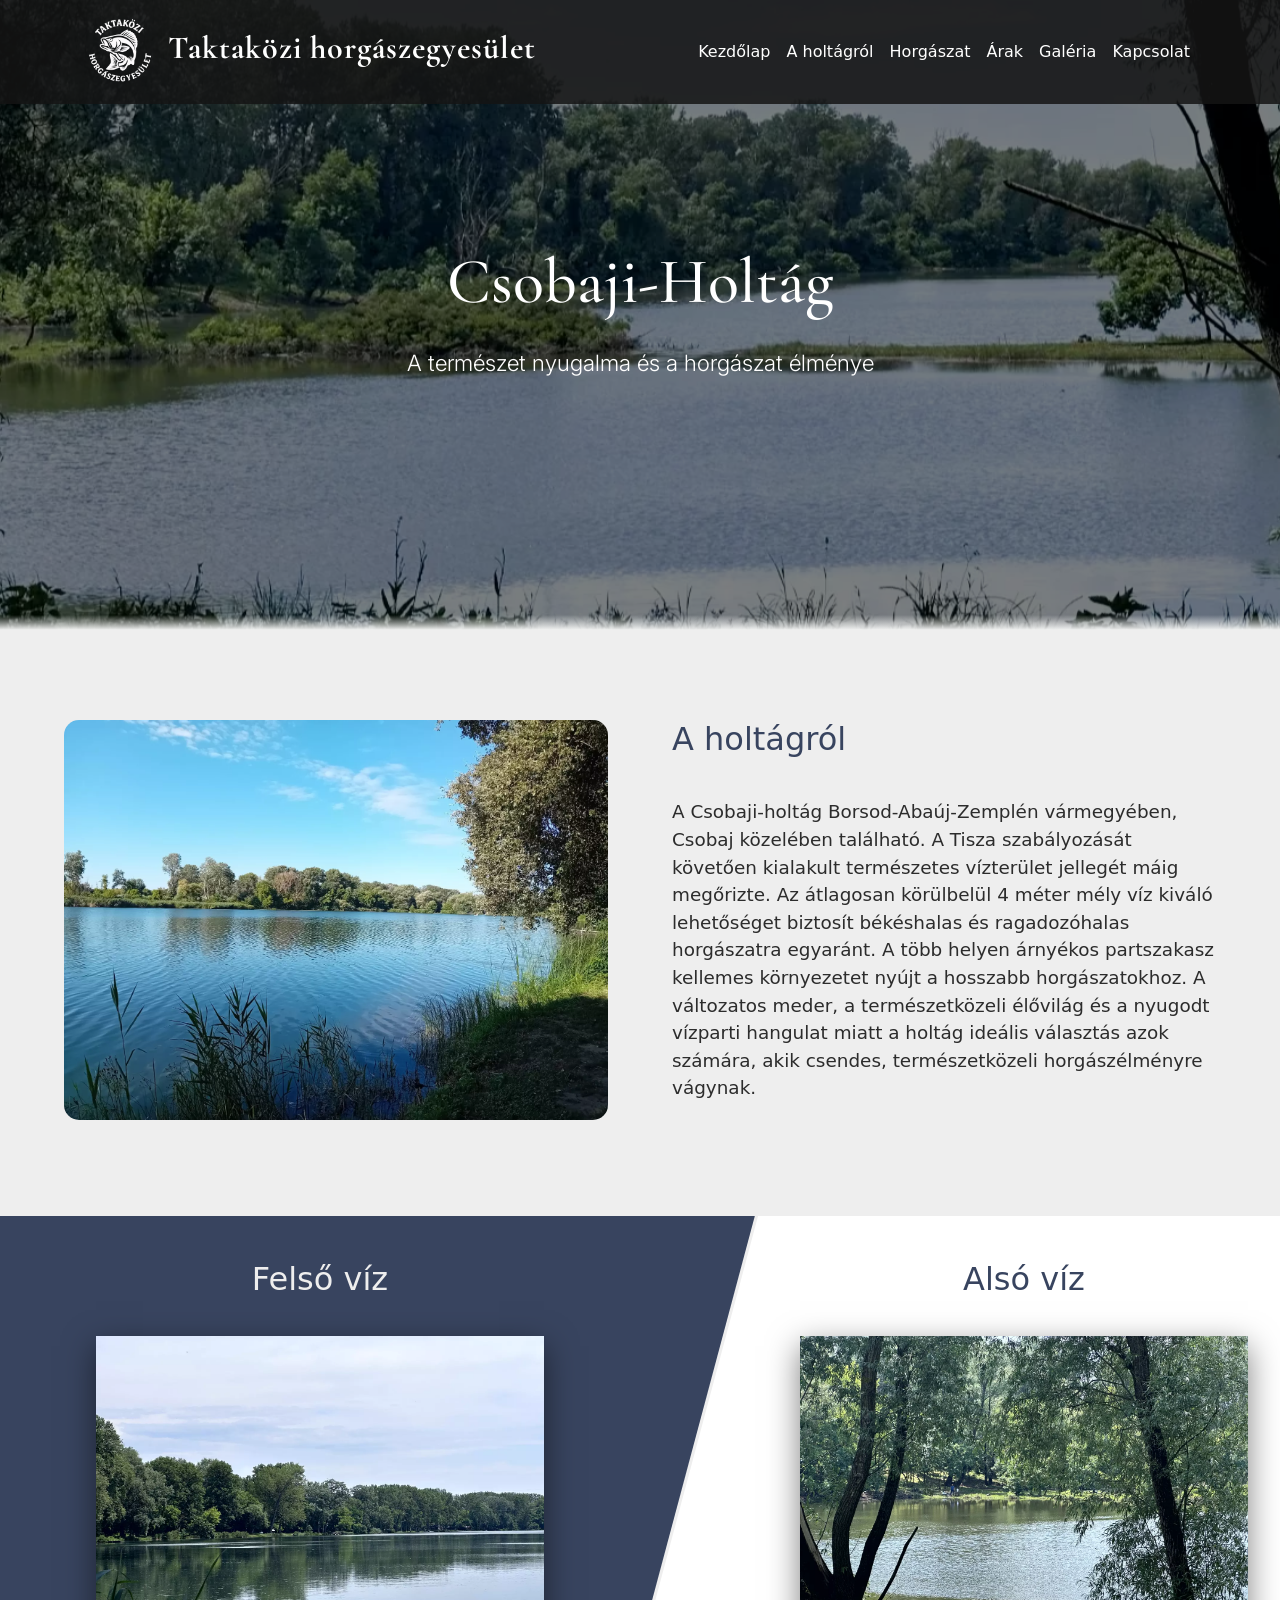
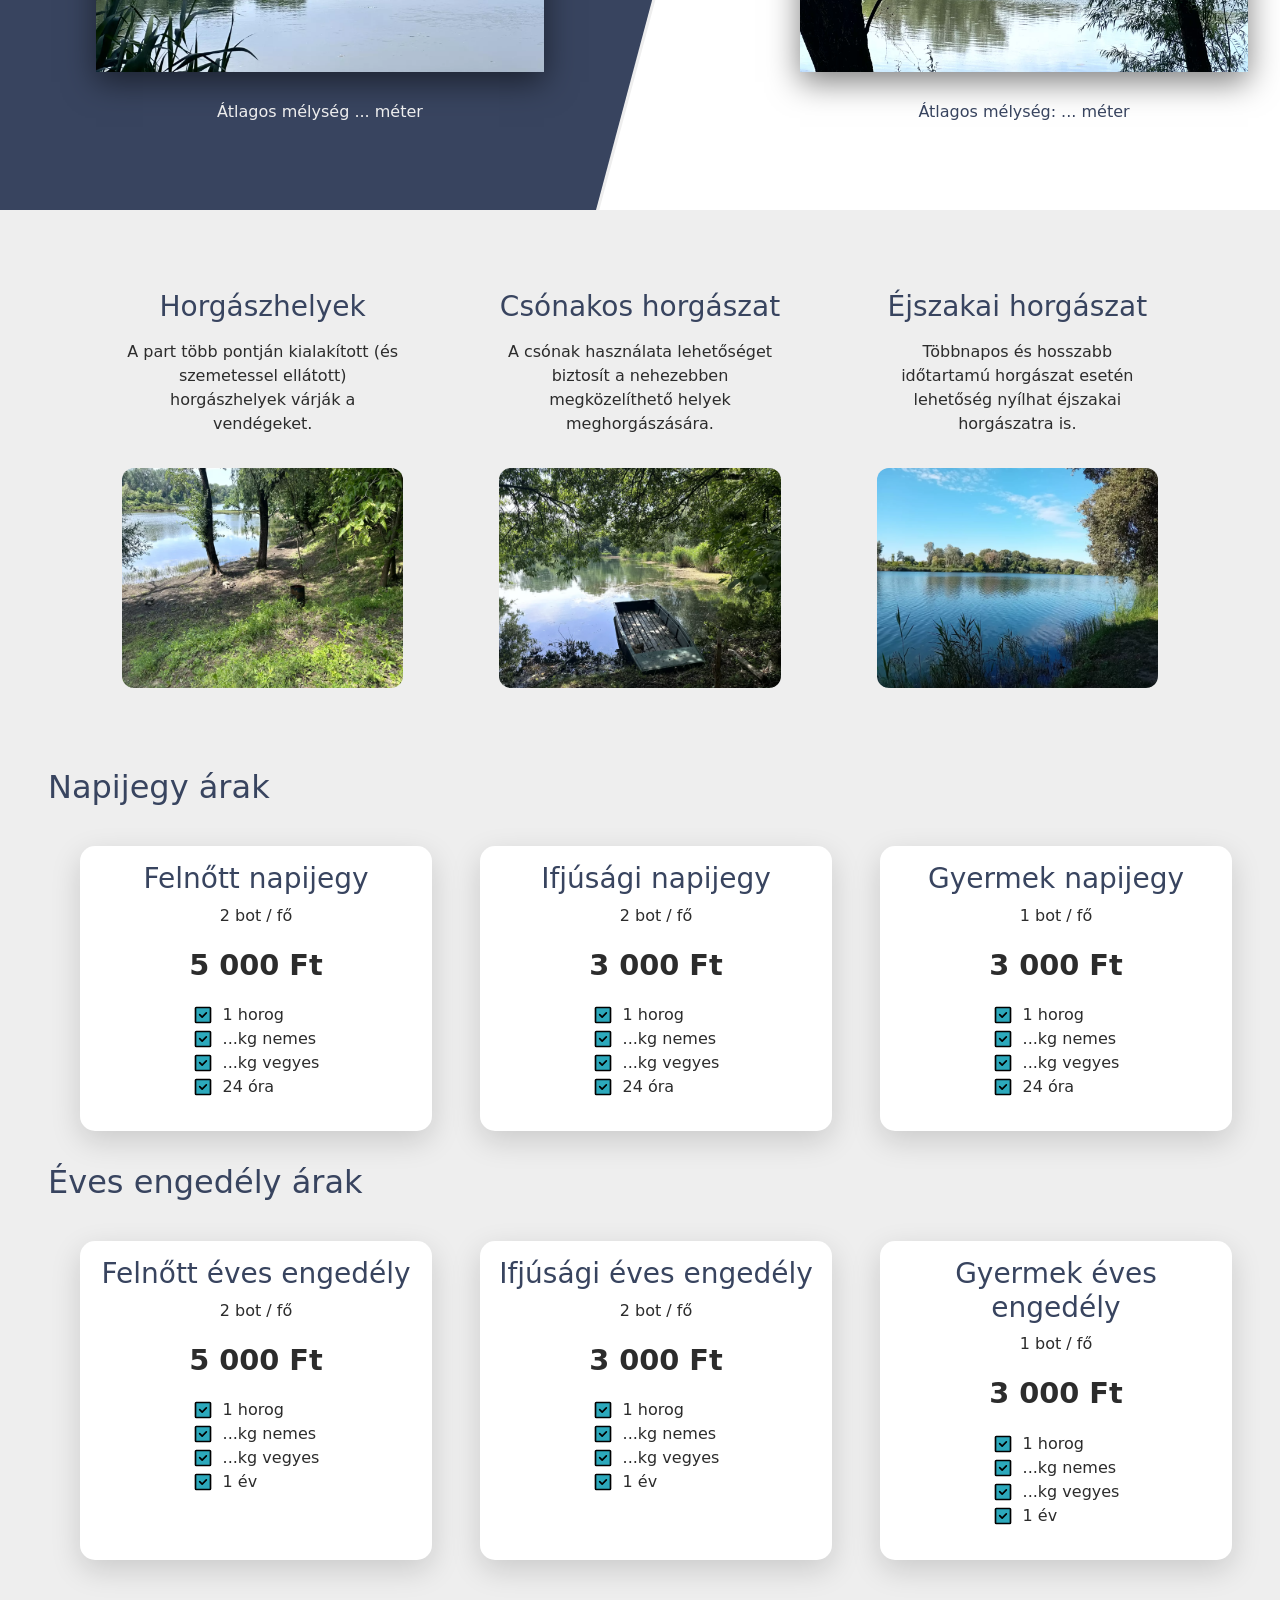
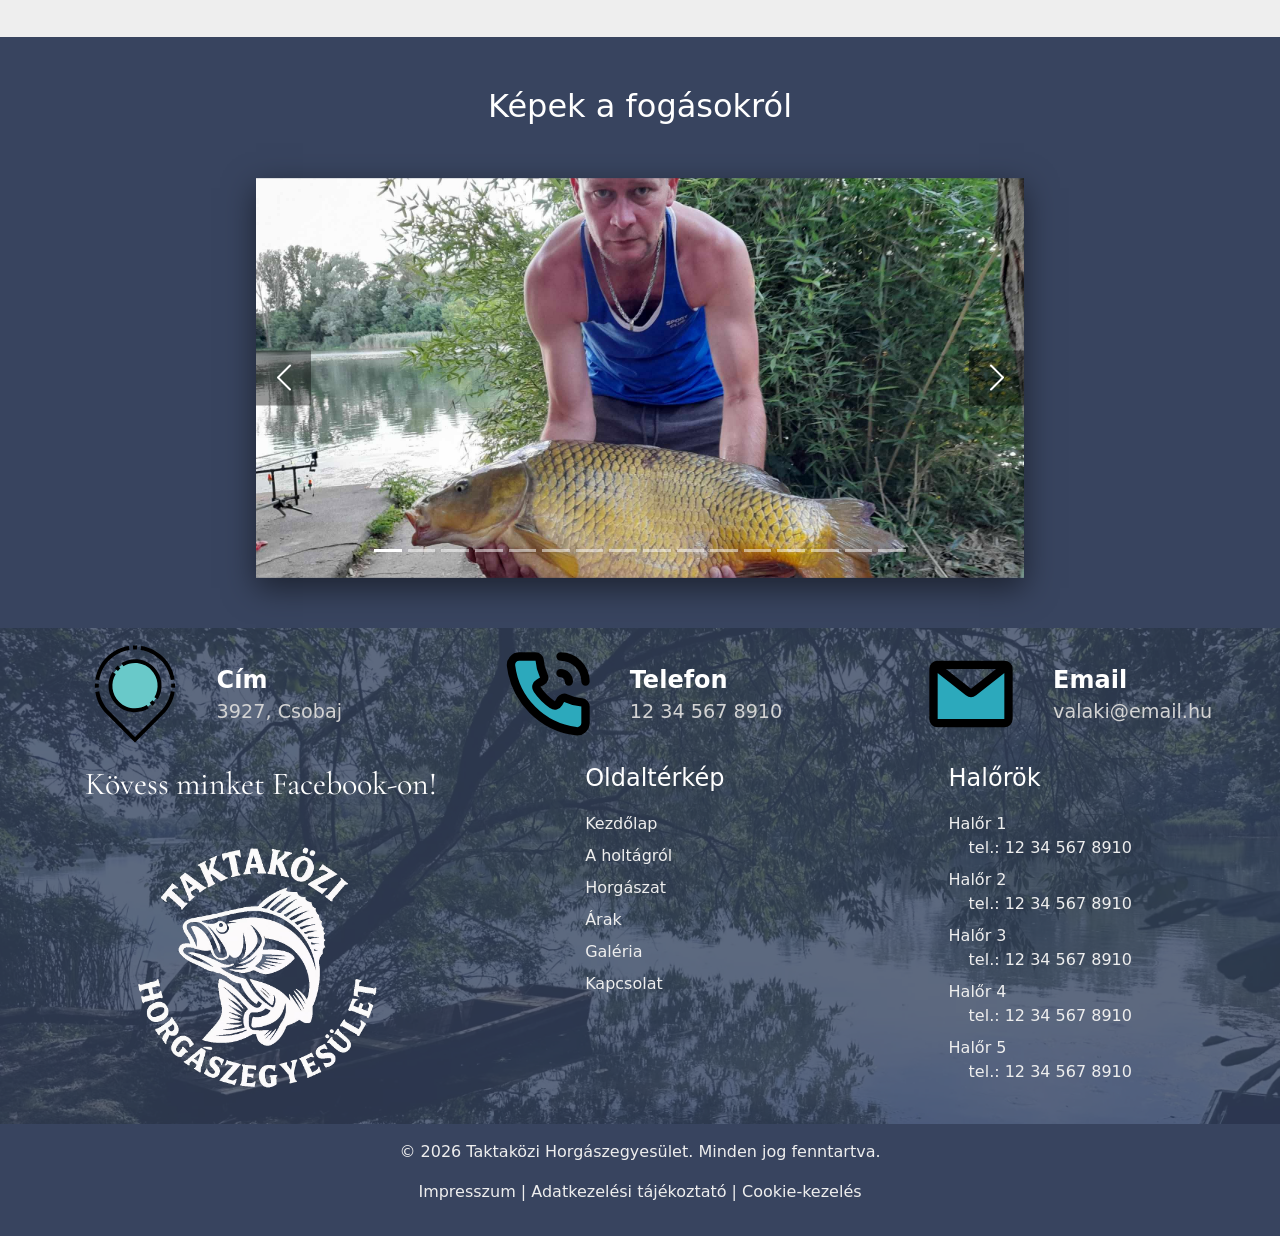
<file: index.html>
<!DOCTYPE html>
<html lang="hu">
<head>
    <meta charset="UTF-8">
    <meta name="viewport" content="width=device-width, initial-scale=1.0">
    <title>Csobaji-holtag</title>
    <link rel="icon" type="image/avif" href="pictures/logo.avif">
    <link rel="stylesheet" href="bootstrap/bootstrap.min.css">
    <link rel="stylesheet" href="style/main.css">
    <link rel="stylesheet" href="style/navbar.css">
    <link rel="stylesheet" href="style/hero.css">
    <link rel="stylesheet" href="style/about.css">
    <link rel="stylesheet" href="style/lakes.css">
    <link rel="stylesheet" href="style/fishing.css">
    <link rel="stylesheet" href="style/prices.css">
    <link rel="stylesheet" href="style/gallery.css">
    <link rel="stylesheet" href="style/contacts.css">
    <link rel="stylesheet" href="style/footer.css">
    <link rel="stylesheet" href="style/fonts.css">
</head>
<body>
    <header>
        <!-- NAVBAR -->
        <nav class="navbar navbar-expand-lg navbar-light fixed-top custom-navbar">
            <div class="container">
                <a class="navbar-brand" href="#">
                    <img src="pictures/logos/logo.avif" alt="Kép a holtágról">
                    <span>Taktaközi horgászegyesület</span>
                </a>
                <button class="navbar-toggler" type="button" data-bs-toggle="collapse" data-bs-target="#navbarNav">
                    <span class="navbar-toggler-icon"></span>
                </button>
                <div class="collapse navbar-collapse" id="navbarNav">
                    <ul class="navbar-nav ms-auto">
                        <li class="nav-item">
                            <a class="nav-link" href="#">
                                Kezdőlap
                            </a>
                        </li>
                        <li class="nav-item">
                            <a class="nav-link" href="#about">
                                A holtágról
                            </a>
                        </li>
                        <li class="nav-item">
                            <a class="nav-link" href="#fishing">
                                Horgászat
                            </a>
                        </li>
                        <li class="nav-item">
                            <a class="nav-link" href="#prices">
                                Árak
                            </a>
                        </li>
                        <li class="nav-item">
                            <a class="nav-link" href="#gallery">
                                Galéria
                            </a>
                        </li>
                        <li class="nav-item">
                            <a class="nav-link" href="#contacts">
                                Kapcsolat
                            </a>
                        </li>
                    </ul>
                </div>
            </div>
        </nav>
    </header>
    <!-- MAIN -->
    <main>
        <section id="hero">
            <!-- Nagy kezdőkép, bemutatkozó rész -->
            <div class="hero-content">
                <p class="title">Csobaji-Holtág</p>
                <p class="subtitle">A természet nyugalma és a horgászat élménye</p>
            </div>
        </section>
        <div class="about-container" id="about">
            <section class="about-image">
                <img class="zoomable" src="pictures/content/holtag.webp" alt="Egy kép a holtág vizéről.">
            </section>
            <section class="about-text">
                <!-- A holtágról -->
                <h2>A holtágról</h2>
                <p>
                    A Csobaji-holtág Borsod-Abaúj-Zemplén vármegyében, Csobaj közelében található. 
                    A Tisza szabályozását követően kialakult természetes vízterület jellegét máig megőrizte. 
                    Az átlagosan körülbelül 4 méter mély víz kiváló lehetőséget biztosít békéshalas 
                    és ragadozóhalas horgászatra egyaránt.
                    A több helyen árnyékos partszakasz kellemes környezetet nyújt a hosszabb horgászatokhoz. 
                    A változatos meder, a természetközeli élővilág és a nyugodt vízparti hangulat miatt a 
                    holtág ideális választás azok számára, akik csendes, természetközeli horgászélményre vágynak.
                </p>
            </section>
        </div>
        <div class="lake-container">
            <div class="shape-left"></div>
            <div class="shape-right"></div>
            <section id="lake-upper">
                <!-- Felső víz -->
                <h2>Felső víz</h2>
                <figure>
                    <img class="zoomable" src="pictures/content/lake-upper.webp" alt="Egy kép a felső vízről">
                    <figcaption class="fig-upper">Átlagos mélység ... méter</figcaption>
                </figure>
            </section>
            <section id="lake-lower">
                <!-- Alsó víz -->
                <h2>Alsó víz</h2>
                <figure>
                    <img class="zoomable" src="pictures/content/lake-lower.webp" alt="Egy kép az alsó vízről">
                    <figcaption class="fig-lower">Átlagos mélység: ... méter</figcaption>
                </figure>
            </section>
        </div>
        <section id="fishing">
            <!-- Horgászat -->
            <div class="fishing-info">
                <div class="fishing-feature">
                    <h3>Horgászhelyek</h3>
                    <p>A part több pontján kialakított (és szemetessel ellátott) horgászhelyek várják a vendégeket.</p>
                    <img class="zoomable" src="pictures/content/horgaszhely.webp" alt="Horgászhelyek">
                </div>
                <div class="fishing-feature">
                    <h3>Csónakos horgászat</h3>
                    <p>A csónak használata lehetőséget biztosít a nehezebben megközelíthető helyek meghorgászására.</p>
                    <img class="zoomable" src="pictures/content/hajo.webp" alt="Csónakos horgászat">
                </div>
                <div class="fishing-feature">
                    <h3>Éjszakai horgászat</h3>
                    <p>Többnapos és hosszabb időtartamú horgászat esetén lehetőség nyílhat éjszakai horgászatra is.</p>
                    <img class="zoomable" src="pictures/content/ejszaka.webp" alt="Éjszakai horgászat">
                </div>
            </div>
        </section>
        <section id="prices">
            <!-- Napijegy árak -->
            <h2>Napijegy árak</h2>
            <div class="price-container">
                <div class="price-card">
                    <h3>Felnőtt napijegy</h3>
                    <p>2 bot / fő</p>
                    <p class="price">5 000 Ft</p>
                    <ul>
                        <li>
                            <img src="pictures/icons/checkmark.svg" alt="">
                            1 horog
                        </li>
                        <li>
                            <img src="pictures/icons/checkmark.svg" alt="">
                            ...kg nemes
                        </li>
                        <li>
                            <img src="pictures/icons/checkmark.svg" alt="">
                            ...kg vegyes
                        </li>
                        <li>
                            <img src="pictures/icons/checkmark.svg" alt="">
                            24 óra
                        </li>
                    </ul>
                </div>
                <div class="price-card">
                    <h3>Ifjúsági napijegy</h3>
                    <p>2 bot / fő</p>
                    <p class="price">3 000 Ft</p>
                    <ul>
                        <li>
                            <img src="pictures/icons/checkmark.svg" alt="">
                            1 horog
                        </li>
                        <li>
                            <img src="pictures/icons/checkmark.svg" alt="">
                            ...kg nemes
                        </li>
                        <li>
                            <img src="pictures/icons/checkmark.svg" alt="">
                            ...kg vegyes
                        </li>
                        <li>
                            <img src="pictures/icons/checkmark.svg" alt="">
                            24 óra
                        </li>
                    </ul>
                </div>
                <div class="price-card">
                    <h3>Gyermek napijegy</h3>
                    <p>1 bot / fő</p>
                    <p class="price">3 000 Ft</p>
                    <ul>
                        <li>
                            <img src="pictures/icons/checkmark.svg" alt="">
                            1 horog
                        </li>
                        <li>
                            <img src="pictures/icons/checkmark.svg" alt="">
                            ...kg nemes
                        </li>
                        <li>
                            <img src="pictures/icons/checkmark.svg" alt="">
                            ...kg vegyes
                        </li>
                        <li>
                            <img src="pictures/icons/checkmark.svg" alt="">
                            24 óra
                        </li>
                    </ul>
                </div>
            </div>
        </section>
        <section id="prices">
            <!-- Éves engedély árak -->
            <h2>Éves engedély árak</h2>
            <div class="price-container">
                <div class="price-card">
                    <h3>Felnőtt éves engedély</h3>
                    <p>2 bot / fő</p>
                    <p class="price">5 000 Ft</p>
                    <ul>
                        <li>
                            <img src="pictures/icons/checkmark.svg" alt="">
                            1 horog
                        </li>
                        <li>
                            <img src="pictures/icons/checkmark.svg" alt="">
                            ...kg nemes
                        </li>
                        <li>
                            <img src="pictures/icons/checkmark.svg" alt="">
                            ...kg vegyes
                        </li>
                        <li>
                            <img src="pictures/icons/checkmark.svg" alt="">
                            1 év
                        </li>
                    </ul>
                </div>
                <div class="price-card">
                    <h3>Ifjúsági éves engedély</h3>
                    <p>2 bot / fő</p>
                    <p class="price">3 000 Ft</p>
                    <ul>
                        <li>
                            <img src="pictures/icons/checkmark.svg" alt="">
                            1 horog
                        </li>
                        <li>
                            <img src="pictures/icons/checkmark.svg" alt="">
                            ...kg nemes
                        </li>
                        <li>
                            <img src="pictures/icons/checkmark.svg" alt="">
                            ...kg vegyes
                        </li>
                        <li>
                            <img src="pictures/icons/checkmark.svg" alt="">
                            1 év
                        </li>
                    </ul>
                </div>
                <div class="price-card">
                    <h3>Gyermek éves engedély</h3>
                    <p>1 bot / fő</p>
                    <p class="price">3 000 Ft</p>
                    <ul>
                        <li>
                            <img src="pictures/icons/checkmark.svg" alt="">
                            1 horog
                        </li>
                        <li>
                            <img src="pictures/icons/checkmark.svg" alt="">
                            ...kg nemes
                        </li>
                        <li>
                            <img src="pictures/icons/checkmark.svg" alt="">
                            ...kg vegyes
                        </li>
                        <li>
                            <img src="pictures/icons/checkmark.svg" alt="">
                            1 év
                        </li>
                    </ul>
                </div>
            </div>
        </section>
        <section id="gallery">
            <!-- Galéria -->
            <h2>Képek a fogásokról</h2>
            <div id="gallery-carousel" class="carousel slide">
                <div class="carousel-inner">
                    <div class="carousel-item active">
                        <img src="pictures/gallery/01.jpg" class="d-block w-100" alt="Hal">
                    </div>
                    <div class="carousel-item">
                        <img src="pictures/gallery/02.webp" class="d-block w-100" alt="Hal">
                    </div>
                    <div class="carousel-item">
                        <img src="pictures/gallery/03.webp" class="d-block w-100" alt="Hal">
                    </div>
                    <div class="carousel-item">
                        <img src="pictures/gallery/04.webp" class="d-block w-100" alt="Hal">
                    </div>
                    <div class="carousel-item">
                        <img src="pictures/gallery/05.webp" class="d-block w-100" alt="Hal">
                    </div>
                    <div class="carousel-item">
                        <img src="pictures/gallery/06.webp" class="d-block w-100" alt="Hal">
                    </div>
                    <div class="carousel-item">
                        <img src="pictures/gallery/07.webp" class="d-block w-100" alt="Hal">
                    </div>
                    <div class="carousel-item">
                        <img src="pictures/gallery/08.webp" class="d-block w-100" alt="Hal">
                    </div>
                    <div class="carousel-item">
                        <img src="pictures/gallery/09.webp" class="d-block w-100" alt="Hal">
                    </div>
                    <div class="carousel-item">
                        <img src="pictures/gallery/10.webp" class="d-block w-100" alt="Hal">
                    </div>
                    <div class="carousel-item">
                        <img src="pictures/gallery/11.webp" class="d-block w-100" alt="Hal">
                    </div>
                    <div class="carousel-item">
                        <img src="pictures/gallery/12.webp" class="d-block w-100" alt="Hal">
                    </div>
                    <div class="carousel-item">
                        <img src="pictures/gallery/13.webp" class="d-block w-100" alt="Hal">
                    </div>
                    <div class="carousel-item">
                        <img src="pictures/gallery/14.webp" class="d-block w-100" alt="Hal">
                    </div>
                    <div class="carousel-item">
                        <img src="pictures/gallery/15.webp" class="d-block w-100" alt="Hal">
                    </div>
                    <div class="carousel-item">
                        <img src="pictures/gallery/16.webp" class="d-block w-100" alt="Hal">
                    </div>
                </div>
                <!-- Bal nyíl -->
                <button class="carousel-control-prev"
                        type="button"
                        data-bs-target="#gallery-carousel"
                        data-bs-slide="prev">
                    <span class="carousel-control-prev-icon"></span>
                </button>
                <!-- Jobb nyíl -->
                <button class="carousel-control-next"
                        type="button"
                        data-bs-target="#gallery-carousel"
                        data-bs-slide="next">
                    <span class="carousel-control-next-icon"></span>
                </button>
                <div class="carousel-indicators">
                    <button type="button" data-bs-target="#gallery-carousel" data-bs-slide-to="0" class="active"></button>
                    <button type="button" data-bs-target="#gallery-carousel" data-bs-slide-to="1"></button>
                    <button type="button" data-bs-target="#gallery-carousel" data-bs-slide-to="2"></button>
                    <button type="button" data-bs-target="#gallery-carousel" data-bs-slide-to="3"></button>
                    <button type="button" data-bs-target="#gallery-carousel" data-bs-slide-to="4"></button>
                    <button type="button" data-bs-target="#gallery-carousel" data-bs-slide-to="5"></button>
                    <button type="button" data-bs-target="#gallery-carousel" data-bs-slide-to="6"></button>
                    <button type="button" data-bs-target="#gallery-carousel" data-bs-slide-to="7"></button>
                    <button type="button" data-bs-target="#gallery-carousel" data-bs-slide-to="8"></button>
                    <button type="button" data-bs-target="#gallery-carousel" data-bs-slide-to="9"></button>
                    <button type="button" data-bs-target="#gallery-carousel" data-bs-slide-to="10"></button>
                    <button type="button" data-bs-target="#gallery-carousel" data-bs-slide-to="11"></button>
                    <button type="button" data-bs-target="#gallery-carousel" data-bs-slide-to="12"></button>
                    <button type="button" data-bs-target="#gallery-carousel" data-bs-slide-to="13"></button>
                    <button type="button" data-bs-target="#gallery-carousel" data-bs-slide-to="14"></button>
                    <button type="button" data-bs-target="#gallery-carousel" data-bs-slide-to="15"></button>
                </div>
            </div>
        </section>
        <section id="contacts">
            <!-- Kapcsolat -->
            <div class="info-container">
                <div class="info-item">
                    <img src="pictures/icons/location2.svg" alt="">
                    <div class="info-text">
                        <span>Cím</span>
                        <p>3927, Csobaj</p>
                    </div>
                </div>
                <div class="info-item">
                    <img src="pictures/icons/phone1.svg" alt="">
                    <div class="info-text">
                        <span>Telefon</span>
                        <p>12 34 567 8910</p>
                    </div>
                </div>
                <div class="info-item">
                    <img src="pictures/icons/email1.svg" alt="">
                    <div class="info-text">
                        <span>Email</span>
                        <p>valaki@email.hu</p>
                    </div>
                </div>
            </div>
            <div class="social">
                <div class="facebook-site">
                    <p>Kövess minket Facebook-on!</p>
                    <a href="https://www.facebook.com/profile.php?id=61584749646782" target="_blank" rel="noopener noreferrer">
                        <img src="pictures/logos/logo.avif" alt="Facebook oldal">
                    </a>
                </div>
                <div class="lists">
                    <div class="site-map">
                        <p>Oldaltérkép</p>
                        <ul>
                            <li><a href="#hero">Kezdőlap</a></li>
                            <li><a href="#about">A holtágról</a></li>
                            <li><a href="#fishing">Horgászat</a></li>
                            <li><a href="#prices">Árak</a></li>
                            <li><a href="#gallery">Galéria</a></li>
                            <li><a href="#contacts">Kapcsolat</a></li>
                        </ul>
                    </div>
                    <div class="fish-wardens">
                        <p>Halőrök</p>
                        <ul>
                            <li>
                                Halőr 1
                                <ul>
                                    <li>tel.: 12 34 567 8910</li>
                                </ul>
                            </li>
                            <li>
                                Halőr 2
                                <ul>
                                    <li>tel.: 12 34 567 8910</li>
                                </ul>
                            </li>
                            <li>
                                Halőr 3
                                <ul>
                                    <li>tel.: 12 34 567 8910</li>
                                </ul>
                            </li>
                            <li>
                                Halőr 4
                                <ul>
                                    <li>tel.: 12 34 567 8910</li>
                                </ul>
                            </li>
                            <li>
                                Halőr 5
                                <ul>
                                    <li>tel.: 12 34 567 8910</li>
                                </ul>
                            </li>
                        </ul>
                    </div>
                </div>
            </div>
        </section>
    </main>
    <!-- FOOTER -->
    <footer>
        <p>© 2026 Taktaközi Horgászegyesület. Minden jog fenntartva.</p>
        <p>
            <a href="imprint.html">Impresszum</a> | 
            <a href="privacy-policy.html">Adatkezelési tájékoztató</a> | 
            <a href="cookie.html">Cookie-kezelés</a>
        </p>
    </footer>
    <!-- LIGHTBOX -->
    <div id="lightbox">
        <img id="lightbox-item" src="[data-uri]" alt="Felnagyított kép">
    </div>
    <!-- SCRIPTS -->
    <script src="bootstrap/bootstrap.bundle.min.js"></script>
    <script src="scripts/script.js"></script>
    <script src="scripts/zoom.js"></script>
    <script src="scripts/scroll.js"></script>
    <script src="scripts/collapse.js"></script>
</body>
</file>
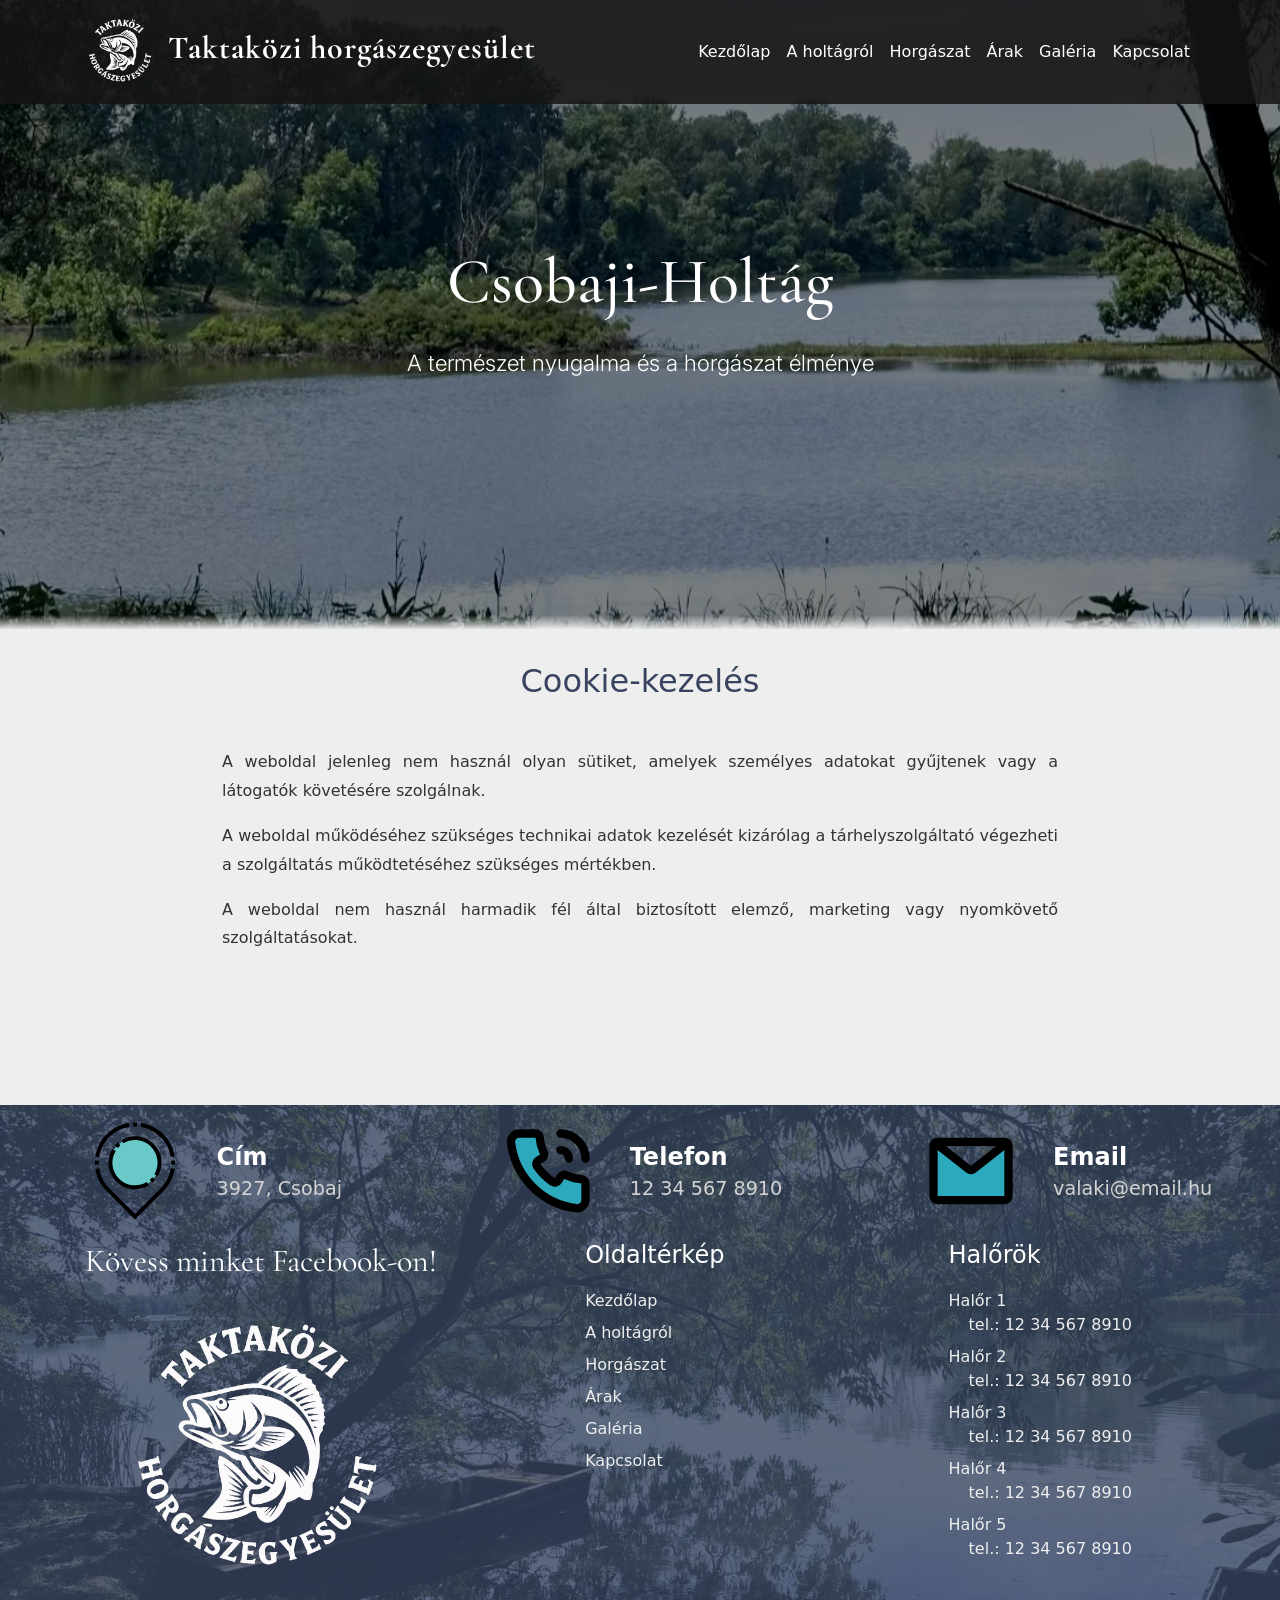
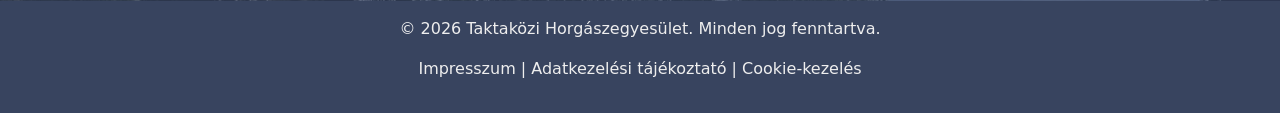
<file: cookie.html>
<!DOCTYPE html>
<html lang="hu">
<head>
    <meta charset="UTF-8">
    <meta name="viewport" content="width=device-width, initial-scale=1.0">
    <title>Csobaji-holtag</title>
    <link rel="icon" type="image/avif" href="pictures/logo.avif">
    <link rel="stylesheet" href="bootstrap/bootstrap.min.css">
    <link rel="stylesheet" href="style/main.css">
    <link rel="stylesheet" href="style/navbar.css">
    <link rel="stylesheet" href="style/hero.css">
    <link rel="stylesheet" href="style/contacts.css">
    <link rel="stylesheet" href="style/footer.css">
    <link rel="stylesheet" href="style/fonts.css">
    <link rel="stylesheet" href="style/cookie.css">
</head>
<body>
    <header>
        <!-- NAVBAR -->
        <nav class="navbar navbar-expand-lg navbar-light fixed-top custom-navbar">
            <div class="container">
                <a class="navbar-brand" href="#">
                    <img src="pictures/logos/logo.avif" alt="Kép a holtágról">
                    <span>Taktaközi horgászegyesület</span>
                </a>
                <button class="navbar-toggler" type="button" data-bs-toggle="collapse" data-bs-target="#navbarNav">
                    <span class="navbar-toggler-icon"></span>
                </button>
                <div class="collapse navbar-collapse" id="navbarNav">
                    <ul class="navbar-nav ms-auto">
                        <li class="nav-item">
                            <a class="nav-link" href="index.html">
                                Kezdőlap
                            </a>
                        </li>
                        <li class="nav-item">
                            <a class="nav-link" href="index.html#about">
                                A holtágról
                            </a>
                        </li>
                        <li class="nav-item">
                            <a class="nav-link" href="index.html#fishing">
                                Horgászat
                            </a>
                        </li>
                        <li class="nav-item">
                            <a class="nav-link" href="index.html#prices">
                                Árak
                            </a>
                        </li>
                        <li class="nav-item">
                            <a class="nav-link" href="index.html#gallery">
                                Galéria
                            </a>
                        </li>
                        <li class="nav-item">
                            <a class="nav-link" href="#contacts">
                                Kapcsolat
                            </a>
                        </li>
                    </ul>
                </div>
            </div>
        </nav>
    </header>
    <!-- MAIN -->
    <main>
        <section id="hero">
            <div class="hero-content">
                <p class="title">Csobaji-Holtág</p>
                <p class="subtitle">A természet nyugalma és a horgászat élménye</p>
            </div>
        </section>
        <h2>Cookie-kezelés</h2>
        <div class="cookie-container">
            <section>
                <p>
                    A weboldal jelenleg nem használ olyan sütiket, amelyek személyes adatokat 
                    gyűjtenek vagy a látogatók követésére szolgálnak.
                </p>
                <p>
                    A weboldal működéséhez szükséges technikai adatok kezelését kizárólag a 
                    tárhelyszolgáltató végezheti a szolgáltatás működtetéséhez szükséges mértékben.
                </p>
                <p>
                    A weboldal nem használ harmadik fél által biztosított elemző, 
                    marketing vagy nyomkövető szolgáltatásokat.
                </p>
            </section>
        </div>
        <section id="contacts">
            <!-- Kapcsolat -->
            <div class="info-container">
                <div class="info-item">
                    <img src="pictures/icons/location2.svg" alt="">
                    <div class="info-text">
                        <span>Cím</span>
                        <p>3927, Csobaj</p>
                    </div>
                </div>
                <div class="info-item">
                    <img src="pictures/icons/phone1.svg" alt="">
                    <div class="info-text">
                        <span>Telefon</span>
                        <p>12 34 567 8910</p>
                    </div>
                </div>
                <div class="info-item">
                    <img src="pictures/icons/email1.svg" alt="">
                    <div class="info-text">
                        <span>Email</span>
                        <p>valaki@email.hu</p>
                    </div>
                </div>
            </div>
            <div class="social">
                <div class="facebook-site">
                    <p>Kövess minket Facebook-on!</p>
                    <a href="https://www.facebook.com/profile.php?id=61584749646782" target="_blank" rel="noopener noreferrer">
                        <img src="pictures/logos/logo.avif" alt="Facebook oldal">
                    </a>
                </div>
                <div class="lists">
                    <div class="site-map">
                        <p>Oldaltérkép</p>
                        <ul>
                            <li><a href="#hero">Kezdőlap</a></li>
                            <li><a href="#about">A holtágról</a></li>
                            <li><a href="#fishing">Horgászat</a></li>
                            <li><a href="#prices">Árak</a></li>
                            <li><a href="#gallery">Galéria</a></li>
                            <li><a href="#contacts">Kapcsolat</a></li>
                        </ul>
                    </div>
                    <div class="fish-wardens">
                        <p>Halőrök</p>
                        <ul>
                            <li>
                                Halőr 1
                                <ul>
                                    <li>tel.: 12 34 567 8910</li>
                                </ul>
                            </li>
                            <li>
                                Halőr 2
                                <ul>
                                    <li>tel.: 12 34 567 8910</li>
                                </ul>
                            </li>
                            <li>
                                Halőr 3
                                <ul>
                                    <li>tel.: 12 34 567 8910</li>
                                </ul>
                            </li>
                            <li>
                                Halőr 4
                                <ul>
                                    <li>tel.: 12 34 567 8910</li>
                                </ul>
                            </li>
                            <li>
                                Halőr 5
                                <ul>
                                    <li>tel.: 12 34 567 8910</li>
                                </ul>
                            </li>
                        </ul>
                    </div>
                </div>
            </div>
        </section>
    </main>
    <!-- FOOTER -->
    <!-- FOOTER -->
    <footer>
        <!-- Kapcsolat, jogi dolgok -->
        <p>© 2026 Taktaközi Horgászegyesület. Minden jog fenntartva.</p>
        <!-- <p>Készítette: Boldi Milán</p> -->
        <p>
            <a href="imprint.html">Impresszum</a> | 
            <a href="privacy-policy.html">Adatkezelési tájékoztató</a> | 
            <a href="cookie.html">Cookie-kezelés</a>
        </p>
    </footer>
    <!-- SCRIPTS -->
    <script src="bootstrap/bootstrap.bundle.min.js"></script>
    <script src="scripts/scroll.js"></script>
</body>
</html>
</file>
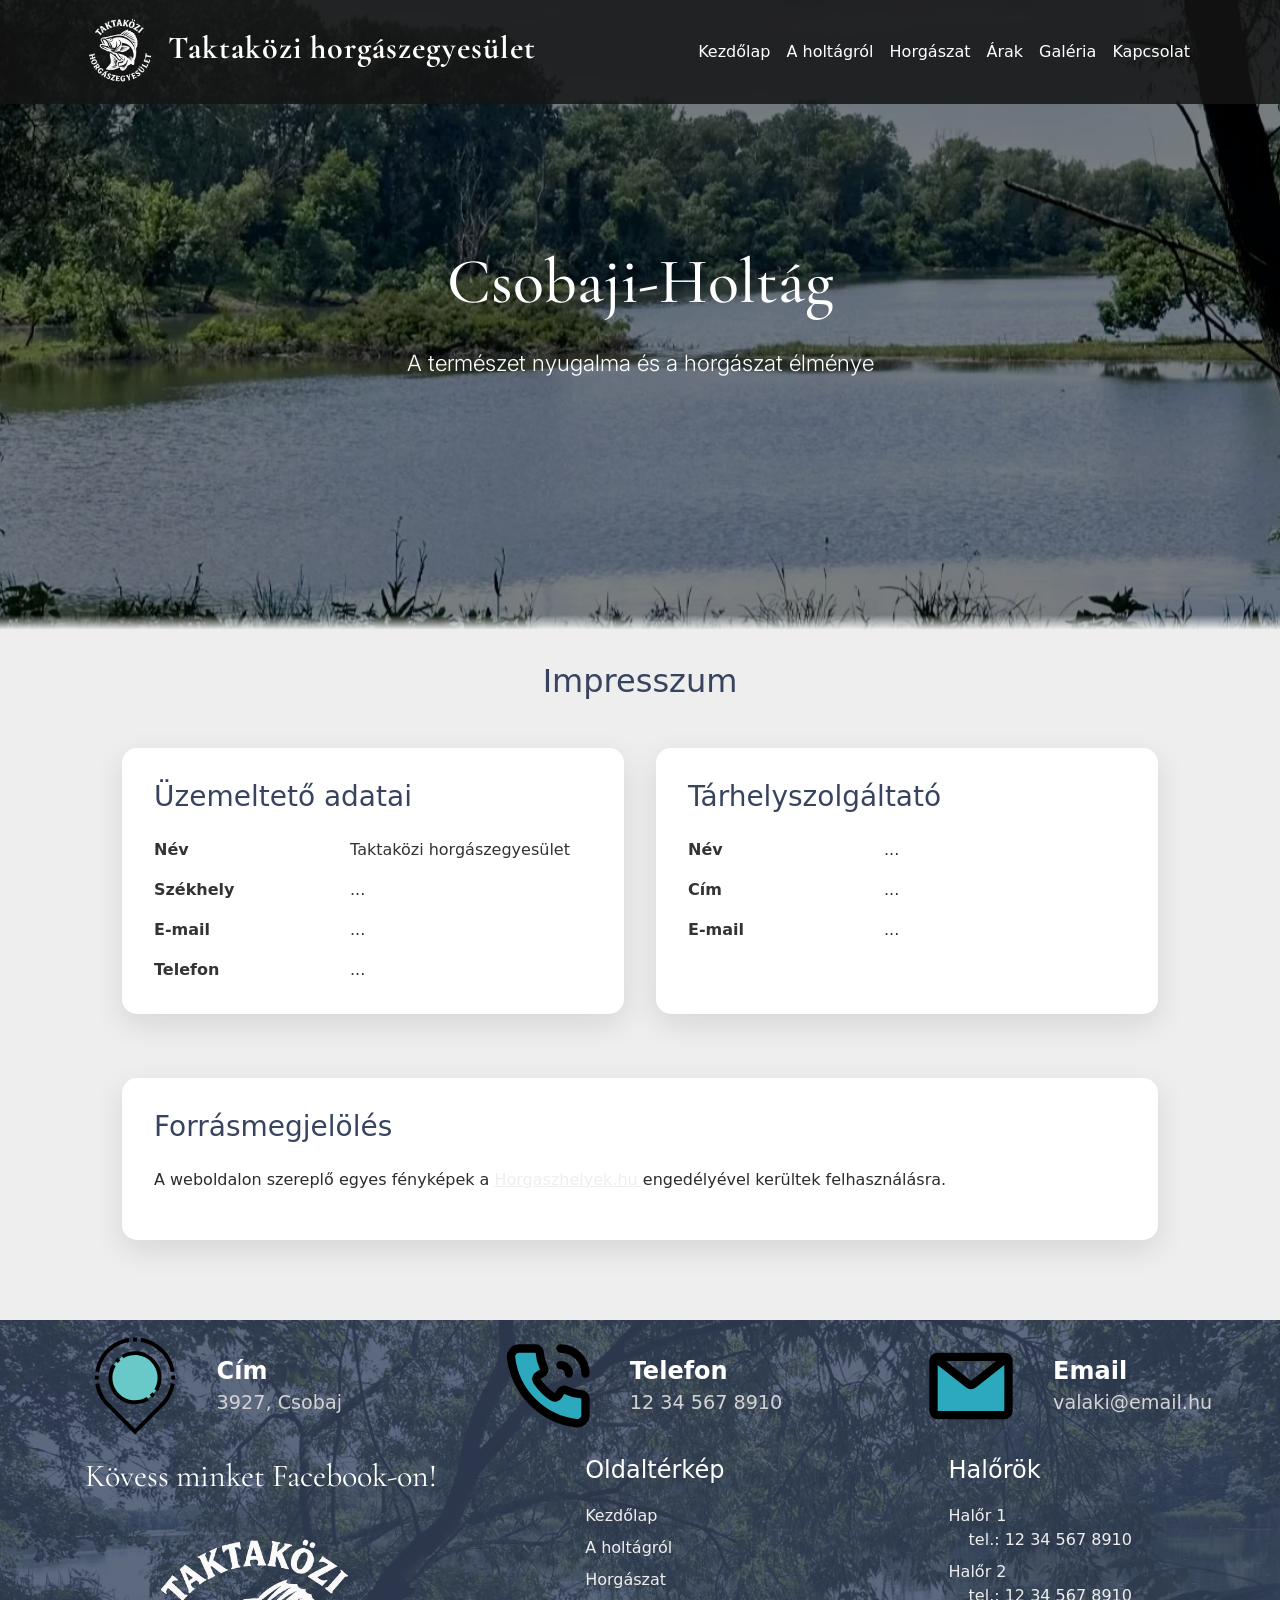
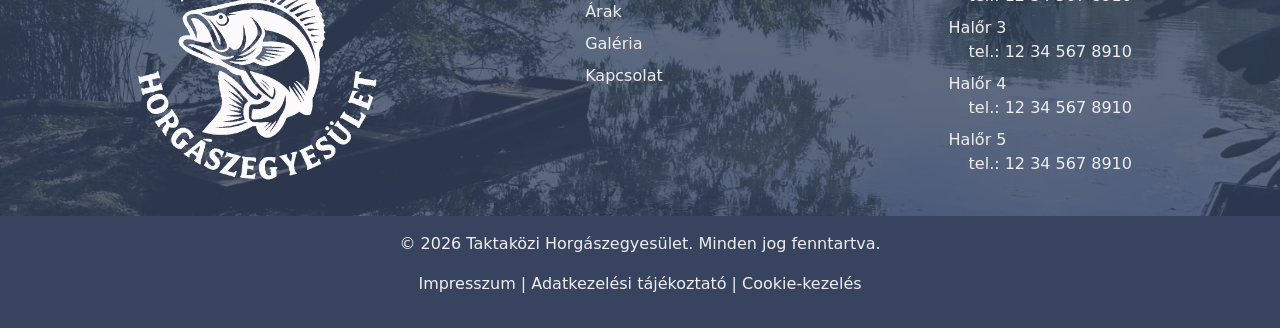
<file: imprint.html>
<!DOCTYPE html>
<html lang="hu">
<head>
    <meta charset="UTF-8">
    <meta name="viewport" content="width=device-width, initial-scale=1.0">
    <title>Csobaji-holtag</title>
    <link rel="icon" type="image/avif" href="pictures/logo.avif">
    <link rel="stylesheet" href="bootstrap/bootstrap.min.css">
    <link rel="stylesheet" href="style/main.css">
    <link rel="stylesheet" href="style/navbar.css">
    <link rel="stylesheet" href="style/hero.css">
    <link rel="stylesheet" href="style/contacts.css">
    <link rel="stylesheet" href="style/footer.css">
    <link rel="stylesheet" href="style/fonts.css">
    <link rel="stylesheet" href="style/imprint.css">
</head>
</head>
<body>
    <header>
        <!-- NAVBAR -->
        <nav class="navbar navbar-expand-lg navbar-light fixed-top custom-navbar">
            <div class="container">
                <a class="navbar-brand" href="#">
                    <img src="pictures/logos/logo.avif" alt="Kép a holtágról">
                    <span>Taktaközi horgászegyesület</span>
                </a>
                <button class="navbar-toggler" type="button" data-bs-toggle="collapse" data-bs-target="#navbarNav">
                    <span class="navbar-toggler-icon"></span>
                </button>
                <div class="collapse navbar-collapse" id="navbarNav">
                    <ul class="navbar-nav ms-auto">
                        <li class="nav-item">
                            <a class="nav-link" href="index.html">
                                Kezdőlap
                            </a>
                        </li>
                        <li class="nav-item">
                            <a class="nav-link" href="index.html#about">
                                A holtágról
                            </a>
                        </li>
                        <li class="nav-item">
                            <a class="nav-link" href="index.html#fishing">
                                Horgászat
                            </a>
                        </li>
                        <li class="nav-item">
                            <a class="nav-link" href="index.html#prices">
                                Árak
                            </a>
                        </li>
                        <li class="nav-item">
                            <a class="nav-link" href="index.html#gallery">
                                Galéria
                            </a>
                        </li>
                        <li class="nav-item">
                            <a class="nav-link" href="#contacts">
                                Kapcsolat
                            </a>
                        </li>
                    </ul>
                </div>
            </div>
        </nav>
    </header>
    <!-- MAIN -->
    <main>
        <section id="hero">
            <!-- Nagy kezdőkép, bemutatkozó rész -->
            <div class="hero-content">
                <p class="title">Csobaji-Holtág</p>
                <p class="subtitle">A természet nyugalma és a horgászat élménye</p>
            </div>
        </section>
        <h2>Impresszum</h2>
        <div class="imprint-container">
            <section class="imprint-card">
                <h3>Üzemeltető adatai</h3>
                <dl>
                    <dt>Név</dt>
                    <dd>Taktaközi horgászegyesület</dd>

                    <dt>Székhely</dt>
                    <dd>...</dd>

                    <dt>E-mail</dt>
                    <dd>...</dd>

                    <dt>Telefon</dt>
                    <dd>...</dd>
                </dl>
            </section>
            <section class="imprint-card">
                <h3>Tárhelyszolgáltató</h3>
                <dl>
                    <dt>Név</dt>
                    <dd>...</dd>

                    <dt>Cím</dt>
                    <dd>...</dd>

                    <dt>E-mail</dt>
                    <dd>...</dd>
                </dl>
            </section>
            <section class="source-card">
                <h3>Forrásmegjelölés</h3>
                <p>
                    A weboldalon szereplő egyes fényképek a
                    <a href="https://horgaszhelyek.hu" target="_blank" rel="noopener noreferrer">
                            Horgaszhelyek.hu
                    </a>
                    engedélyével kerültek felhasználásra.
                </p>
            </section>
        </div>
        <section id="contacts">
            <!-- Kapcsolat -->
            <div class="info-container">
                <div class="info-item">
                    <img src="pictures/icons/location2.svg" alt="">
                    <div class="info-text">
                        <span>Cím</span>
                        <p>3927, Csobaj</p>
                    </div>
                </div>
                <div class="info-item">
                    <img src="pictures/icons/phone1.svg" alt="">
                    <div class="info-text">
                        <span>Telefon</span>
                        <p>12 34 567 8910</p>
                    </div>
                </div>
                <div class="info-item">
                    <img src="pictures/icons/email1.svg" alt="">
                    <div class="info-text">
                        <span>Email</span>
                        <p>valaki@email.hu</p>
                    </div>
                </div>
            </div>
            <div class="social">
                <div class="facebook-site">
                    <p>Kövess minket Facebook-on!</p>
                    <a href="https://www.facebook.com/profile.php?id=61584749646782" target="_blank" rel="noopener noreferrer">
                        <img src="pictures/logos/logo.avif" alt="Facebook oldal">
                    </a>
                </div>
                <div class="lists">
                    <div class="site-map">
                        <p>Oldaltérkép</p>
                        <ul>
                            <li><a href="#hero">Kezdőlap</a></li>
                            <li><a href="#about">A holtágról</a></li>
                            <li><a href="#fishing">Horgászat</a></li>
                            <li><a href="#prices">Árak</a></li>
                            <li><a href="#gallery">Galéria</a></li>
                            <li><a href="#contacts">Kapcsolat</a></li>
                        </ul>
                    </div>
                    <div class="fish-wardens">
                        <p>Halőrök</p>
                        <ul>
                            <li>
                                Halőr 1
                                <ul>
                                    <li>tel.: 12 34 567 8910</li>
                                </ul>
                            </li>
                            <li>
                                Halőr 2
                                <ul>
                                    <li>tel.: 12 34 567 8910</li>
                                </ul>
                            </li>
                            <li>
                                Halőr 3
                                <ul>
                                    <li>tel.: 12 34 567 8910</li>
                                </ul>
                            </li>
                            <li>
                                Halőr 4
                                <ul>
                                    <li>tel.: 12 34 567 8910</li>
                                </ul>
                            </li>
                            <li>
                                Halőr 5
                                <ul>
                                    <li>tel.: 12 34 567 8910</li>
                                </ul>
                            </li>
                        </ul>
                    </div>
                </div>
            </div>
        </section>
    </main>
    <!-- FOOTER -->
    <footer>
        <p>© 2026 Taktaközi Horgászegyesület. Minden jog fenntartva.</p>
        <p>
            <a href="imprint.html">Impresszum</a> | 
            <a href="privacy-policy.html">Adatkezelési tájékoztató</a> | 
            <a href="cookie.html">Cookie-kezelés</a>
        </p>
    </footer>
    <!-- SCRIPTS -->
    <script src="bootstrap/bootstrap.bundle.min.js"></script>
    <script src="scripts/scroll.js"></script>
</body>
</html>
</file>
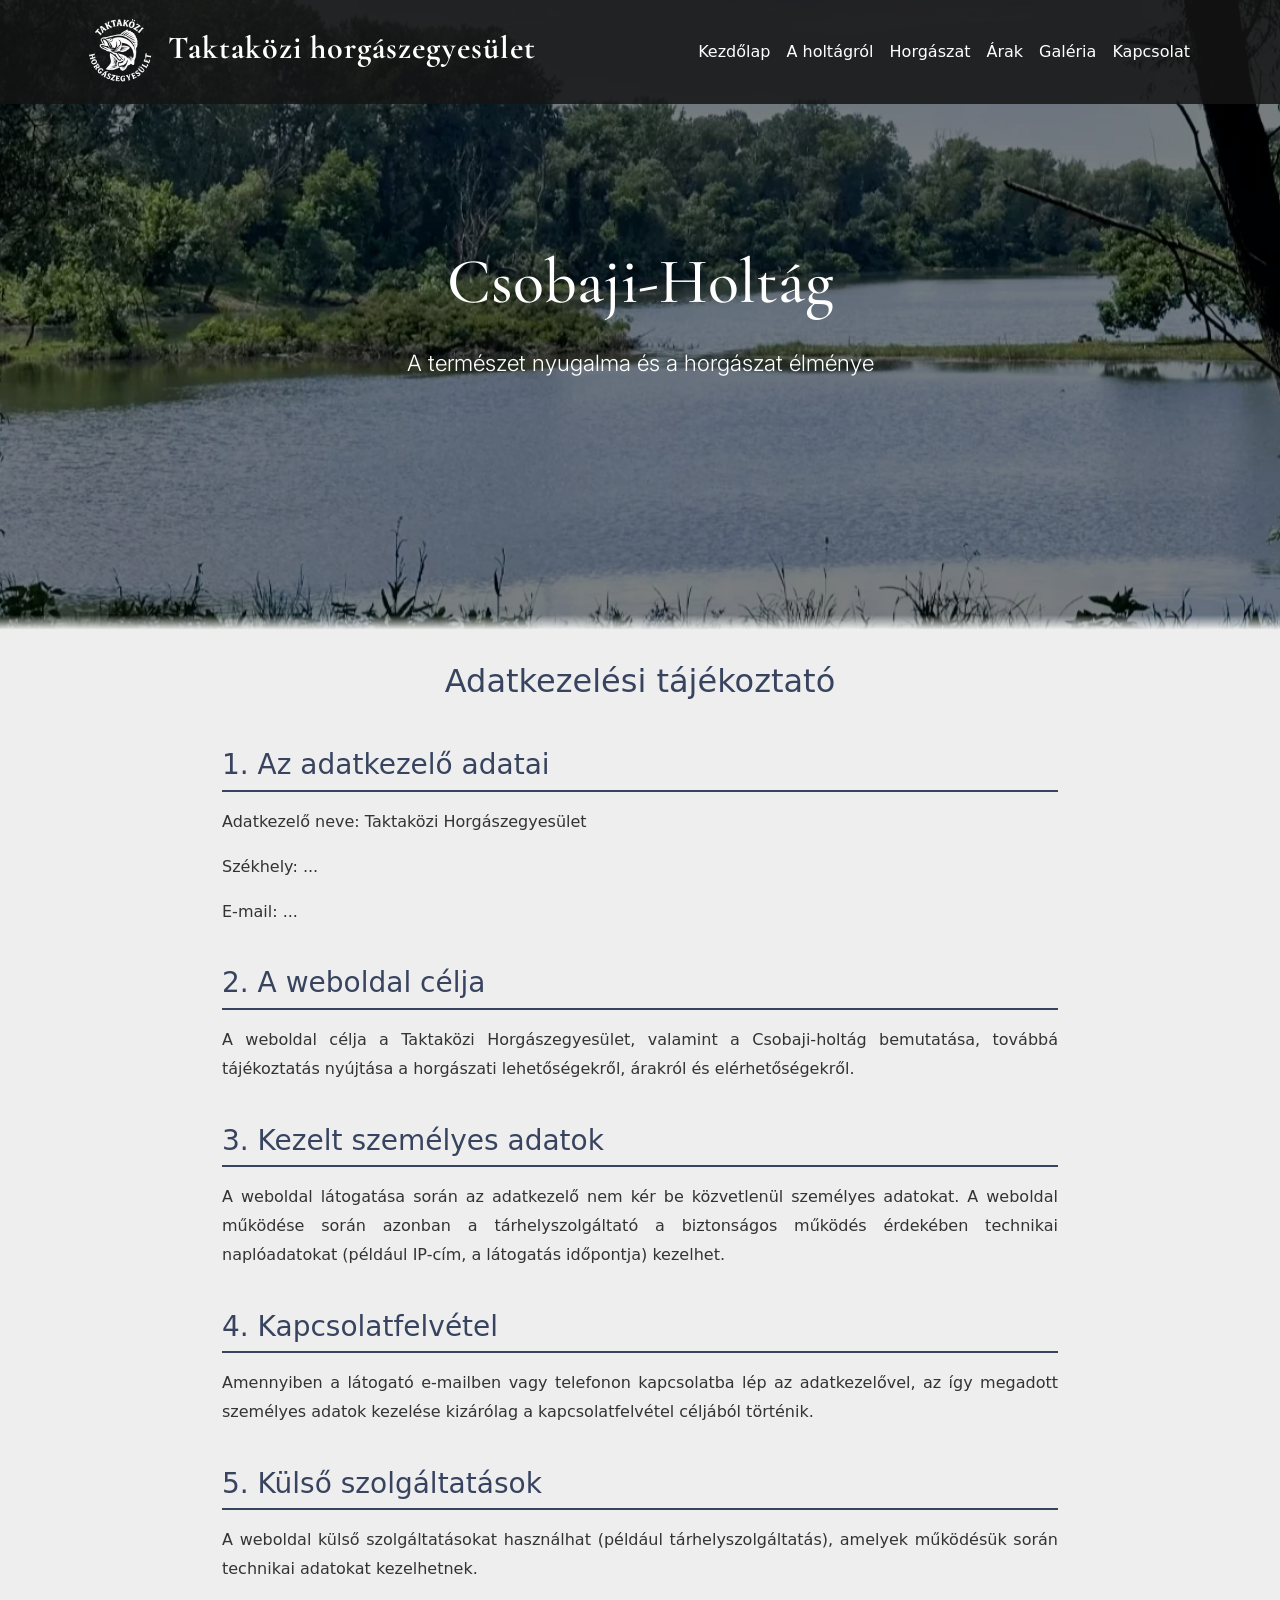
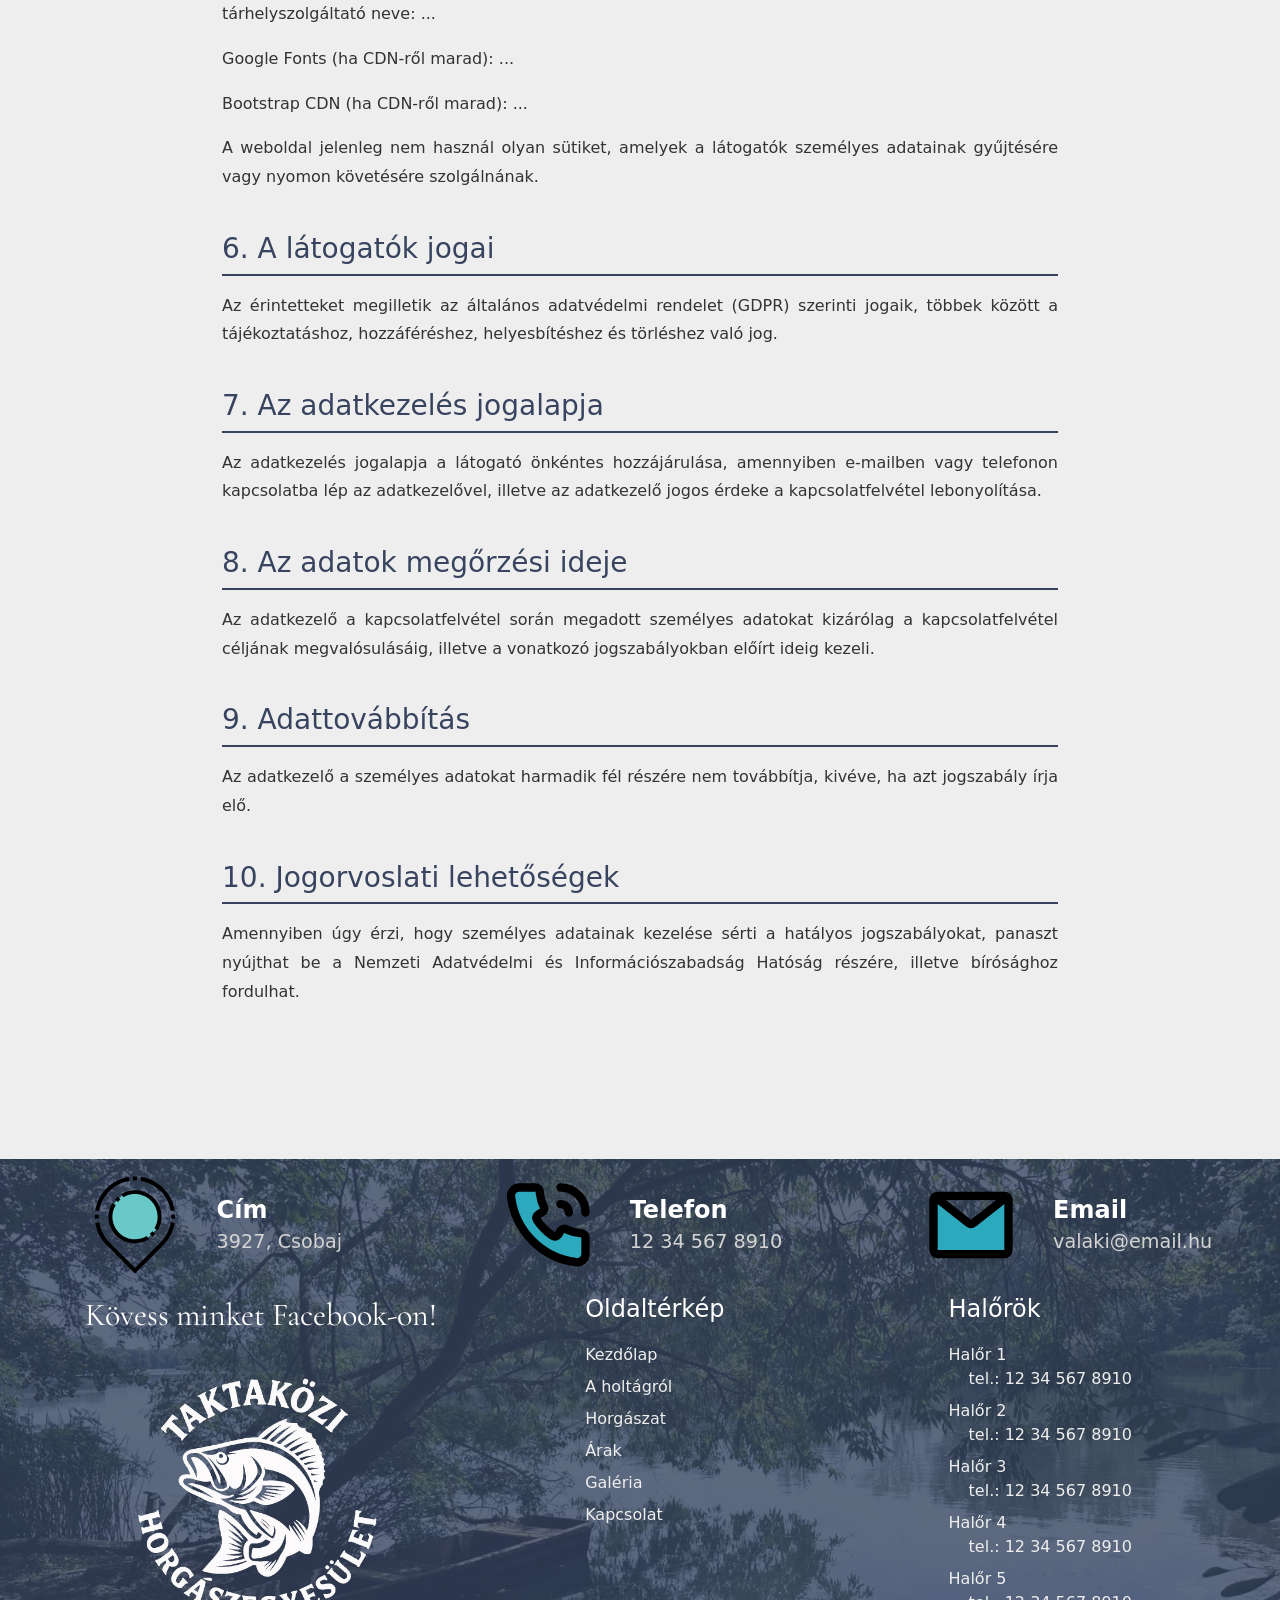
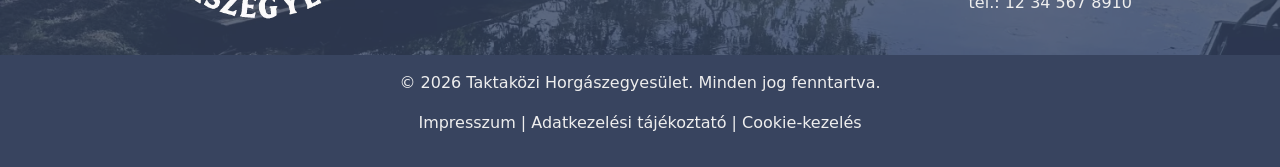
<file: privacy-policy.html>
<!DOCTYPE html>
<html lang="hu">
<head>
    <meta charset="UTF-8">
    <meta name="viewport" content="width=device-width, initial-scale=1.0">
    <title>Csobaji-holtag</title>
    <link rel="icon" type="image/avif" href="pictures/logo.avif">
    <link rel="stylesheet" href="bootstrap/bootstrap.min.css">
    <link rel="stylesheet" href="style/main.css">
    <link rel="stylesheet" href="style/navbar.css">
    <link rel="stylesheet" href="style/hero.css">
    <link rel="stylesheet" href="style/contacts.css">
    <link rel="stylesheet" href="style/footer.css">
    <link rel="stylesheet" href="style/fonts.css">
    <link rel="stylesheet" href="style/privacy-policy.css">
</head>
<body>
    <header>
        <!-- NAVBAR -->
        <nav class="navbar navbar-expand-lg navbar-light fixed-top custom-navbar">
            <div class="container">
                <a class="navbar-brand" href="#">
                    <img src="pictures/logos/logo.avif" alt="Kép a holtágról">
                    <span>Taktaközi horgászegyesület</span>
                </a>
                <button class="navbar-toggler" type="button" data-bs-toggle="collapse" data-bs-target="#navbarNav">
                    <span class="navbar-toggler-icon"></span>
                </button>
                <div class="collapse navbar-collapse" id="navbarNav">
                    <ul class="navbar-nav ms-auto">
                        <li class="nav-item">
                            <a class="nav-link" href="index.html">
                                Kezdőlap
                            </a>
                        </li>
                        <li class="nav-item">
                            <a class="nav-link" href="index.html#about">
                                A holtágról
                            </a>
                        </li>
                        <li class="nav-item">
                            <a class="nav-link" href="index.html#fishing">
                                Horgászat
                            </a>
                        </li>
                        <li class="nav-item">
                            <a class="nav-link" href="index.html#prices">
                                Árak
                            </a>
                        </li>
                        <li class="nav-item">
                            <a class="nav-link" href="index.html#gallery">
                                Galéria
                            </a>
                        </li>
                        <li class="nav-item">
                            <a class="nav-link" href="#contacts">
                                Kapcsolat
                            </a>
                        </li>
                    </ul>
                </div>
            </div>
        </nav>
    </header>
    <!-- MAIN -->
    <main>
        <section id="hero">
            <div class="hero-content">
                <p class="title">Csobaji-Holtág</p>
                <p class="subtitle">A természet nyugalma és a horgászat élménye</p>
            </div>
        </section>
        <h2>Adatkezelési tájékoztató</h2>
        <div class="privacy-policy-container">
            <section>
                <h3>1. Az adatkezelő adatai</h3>
                <p>Adatkezelő neve: Taktaközi Horgászegyesület</p>
                <p>Székhely: ...</p>
                <p>E-mail: ...</p>
            </section>
            <section>
                <h3>2. A weboldal célja</h3>
                <p>
                    A weboldal célja a Taktaközi Horgászegyesület,
                    valamint a Csobaji-holtág bemutatása, továbbá
                    tájékoztatás nyújtása a horgászati lehetőségekről,
                    árakról és elérhetőségekről.
                </p>
            </section>
            <section>
                <h3>3. Kezelt személyes adatok</h3>
                <p>
                    A weboldal látogatása során az adatkezelő nem kér
                    be közvetlenül személyes adatokat. A weboldal működése során 
                    azonban a tárhelyszolgáltató a biztonságos működés érdekében 
                    technikai naplóadatokat (például IP-cím, a látogatás időpontja) kezelhet.
                </p>
            </section>
            <section>
                <h3>4. Kapcsolatfelvétel</h3>
                <p>
                    Amennyiben a látogató e-mailben vagy telefonon
                    kapcsolatba lép az adatkezelővel, az így megadott
                    személyes adatok kezelése kizárólag a kapcsolatfelvétel
                    céljából történik.
                </p>
            </section>
            <section>
                <h3>5. Külső szolgáltatások</h3>
                <p>
                    A weboldal külső szolgáltatásokat használhat
                    (például tárhelyszolgáltatás), amelyek működésük során
                    technikai adatokat kezelhetnek.
                    <p>tárhelyszolgáltató neve: ...</p>
                    <p>Google Fonts (ha CDN-ről marad): ...</p>
                    <p>Bootstrap CDN (ha CDN-ről marad): ...</p>
                    <p>
                        A weboldal jelenleg nem használ olyan sütiket, amelyek a látogatók 
                        személyes adatainak gyűjtésére vagy nyomon követésére szolgálnának.
                    </p>
                </p>
            </section>
            <section>
                <h3>6. A látogatók jogai</h3>
                <p>
                    Az érintetteket megilletik az általános adatvédelmi
                    rendelet (GDPR) szerinti jogaik, többek között a
                    tájékoztatáshoz, hozzáféréshez, helyesbítéshez és
                    törléshez való jog.
                </p>
            </section>
            <section>
                <h3>7. Az adatkezelés jogalapja</h3>
                <p>
                    Az adatkezelés jogalapja a látogató önkéntes hozzájárulása, 
                    amennyiben e-mailben vagy telefonon kapcsolatba lép az adatkezelővel, 
                    illetve az adatkezelő jogos érdeke a kapcsolatfelvétel lebonyolítása.
                </p>
            </section>
            <section>
                <h3>8. Az adatok megőrzési ideje</h3>
                <p>
                    Az adatkezelő a kapcsolatfelvétel során megadott személyes adatokat 
                    kizárólag a kapcsolatfelvétel céljának megvalósulásáig, illetve a 
                    vonatkozó jogszabályokban előírt ideig kezeli.
                </p>
            </section>
            <section>
                <h3>9. Adattovábbítás</h3>
                <p>
                    Az adatkezelő a személyes adatokat harmadik fél részére nem továbbítja, 
                    kivéve, ha azt jogszabály írja elő.
                </p>
            </section>
            <section>
                <h3>10. Jogorvoslati lehetőségek</h3>
                <p>
                    Amennyiben úgy érzi, hogy személyes adatainak kezelése sérti a hatályos 
                    jogszabályokat, panaszt nyújthat be a Nemzeti Adatvédelmi és 
                    Információszabadság Hatóság részére, illetve bírósághoz fordulhat.
                </p>
            </section>
        </div>
        <section id="contacts">
            <!-- Kapcsolat -->
            <div class="info-container">
                <div class="info-item">
                    <img src="pictures/icons/location2.svg" alt="">
                    <div class="info-text">
                        <span>Cím</span>
                        <p>3927, Csobaj</p>
                    </div>
                </div>
                <div class="info-item">
                    <img src="pictures/icons/phone1.svg" alt="">
                    <div class="info-text">
                        <span>Telefon</span>
                        <p>12 34 567 8910</p>
                    </div>
                </div>
                <div class="info-item">
                    <img src="pictures/icons/email1.svg" alt="">
                    <div class="info-text">
                        <span>Email</span>
                        <p>valaki@email.hu</p>
                    </div>
                </div>
            </div>
            <div class="social">
                <div class="facebook-site">
                    <p>Kövess minket Facebook-on!</p>
                    <a href="https://www.facebook.com/profile.php?id=61584749646782" target="_blank" rel="noopener noreferrer">
                        <img src="pictures/logos/logo.avif" alt="Facebook oldal">
                    </a>
                </div>
                <div class="lists">
                    <div class="site-map">
                        <p>Oldaltérkép</p>
                        <ul>
                            <li><a href="#hero">Kezdőlap</a></li>
                            <li><a href="#about">A holtágról</a></li>
                            <li><a href="#fishing">Horgászat</a></li>
                            <li><a href="#prices">Árak</a></li>
                            <li><a href="#gallery">Galéria</a></li>
                            <li><a href="#contacts">Kapcsolat</a></li>
                        </ul>
                    </div>
                    <div class="fish-wardens">
                        <p>Halőrök</p>
                        <ul>
                            <li>
                                Halőr 1
                                <ul>
                                    <li>tel.: 12 34 567 8910</li>
                                </ul>
                            </li>
                            <li>
                                Halőr 2
                                <ul>
                                    <li>tel.: 12 34 567 8910</li>
                                </ul>
                            </li>
                            <li>
                                Halőr 3
                                <ul>
                                    <li>tel.: 12 34 567 8910</li>
                                </ul>
                            </li>
                            <li>
                                Halőr 4
                                <ul>
                                    <li>tel.: 12 34 567 8910</li>
                                </ul>
                            </li>
                            <li>
                                Halőr 5
                                <ul>
                                    <li>tel.: 12 34 567 8910</li>
                                </ul>
                            </li>
                        </ul>
                    </div>
                </div>
            </div>
        </section>
    </main>
    <!-- FOOTER -->
    <!-- FOOTER -->
    <footer>
        <p>© 2026 Taktaközi Horgászegyesület. Minden jog fenntartva.</p>
        <p>
            <a href="imprint.html">Impresszum</a> | 
            <a href="privacy-policy.html">Adatkezelési tájékoztató</a> | 
            <a href="cookie.html">Cookie-kezelés</a>
        </p>
    </footer>
    <!-- SCRIPTS -->
    <script src="bootstrap/bootstrap.bundle.min.js"></script>
    <script src="scripts/scroll.js"></script>
</body>
</html>
</file>
<file: style/main.css>
html {
    scroll-behavior: smooth;
}

body {
    background-color: #eeeeee;
    color: #2c2c2c;
    margin: 0;
    display: flex;
    flex-direction: column;
    min-height: 100vh;
}

main {
    flex: 1;
}

#lightbox {
    position: fixed;
    inset: 0;
    background: rgba(0,0,0,0.85);
    display: none;
    justify-content: center;
    align-items: center;
    z-index: 9999;
}

#lightbox img {
    max-width: 90%;
    max-height: 90%;
}
</file>
<file: style/navbar.css>
.navbar {
    background-color: rgba(20, 20, 20, 0.85);
}

.navbar > .container {
    display: flex;
    flex-wrap: nowrap;
}

.navbar-toggler {
    border-color: white;
    margin-left: auto;
}

.navbar-toggler-icon {
    filter: brightness(0) invert(1);
}

.custom-navbar {
    transition: background-color 0.3s ease, box-shadow 0.3s ease;
}

.custom-navbar.scrolled {
    background-color: #38445F;
    box-shadow: 0 5px 20px rgba(0,0,0,0.2);
}

.navbar .nav-link, .navbar .navbar-brand {
    color: white;
}

.navbar .nav-link:hover {
    color: #d9d9d9;
}

.navbar-brand {
    font-family: "Cormorant Garamond", serif;
    font-size: 2rem;
    font-weight: 700;
    letter-spacing: 1px;
}

.navbar-brand img {
    width: 78px;
    height: 78px;
}

@media (max-width: 991px) {
    .navbar {
        position: fixed;
        width: 100%;
    }
    .navbar-collapse {
        position: absolute;
        top: 100%;
        left: 0;
        width: 100%;
        padding: 1rem;
        background-color: rgba(20, 20, 20, 0.85);
    }
    .navbar-collapse.scrolled {
        background-color: #38445F;
        box-shadow: 0 5px 20px rgba(0,0,0,0.2);
    }
    .navbar-nav {
        gap: 0.5rem;
    }
    .nav-link {
        padding: 0.8rem 1rem;
    }
}

@media (max-width: 576px) {
    .navbar-brand span {
        display: none;
    }
}
</file>
<file: style/hero.css>
#hero {
    height: 70vh;
    min-height: 500px;
    background-image: url("../pictures/backgrounds/hero.avif");
    background-size: cover;
    background-position: center;
    display: flex;
    justify-content: center;
    align-items: center;
    position: relative;
}

#hero::before {
    content: "";
    position: absolute;
    inset: 0;
    z-index: 0;
    background: rgba(0, 0, 0, 0.50);
}

#hero::after {
    content: "";
    position: absolute;
    left: 0;
    bottom: 0;
    width: 100%;
    height: 15px;
    background: linear-gradient(transparent, #f2f3f2);
}

.hero-content {
    position: relative;
    z-index: 1;
    text-align: center;
    color: white;
}

#hero .title {
    font-family: "Cormorant Garamond", serif;
    font-size: clamp(2.5rem, 5vw, 4rem);
    font-weight: 500;
}

#hero .subtitle {
    font-family: "Inter", sans-serif;
    font-size: clamp(1rem, 2vw, 1.4rem);
    font-weight: 300;
}

@media (max-width: 991px) {
    #hero {
        height: 55vh;
        min-height: 350px;
    }
    .hero-content {
        transform: translateY(40px);
    }
}

@media (max-width: 576px) {
    #hero {
        height: 40vh;
        min-height: 300px;
    }
    .hero-content {
        transform: translateY(50px);
    }
}
</file>
<file: style/about.css>
.about-container {
    display: grid;
    grid-template-columns: 1fr 1fr;
    gap: 4rem;
    margin: 0 auto;
    padding: 10vh 0;
    padding-left: 5vw;
    padding-right: 5vw;
    position: relative;
}

.about-image img {
    width: 100%;
    height: 400px;
    object-fit: cover;
    border-radius: 15px;
}

.about-text p {
    font-size: 1.15rem;
    margin-top: 40px;
}

#about h2 {
    color: #38445F;
}

@media (max-width: 768px) {
    .about-container {
        grid-template-columns: 1fr;
        gap: 2rem;
        padding: 5vh 1.5rem;
    }
    #about h2 {
        text-align: center;
    }
}
</file>
<file: style/lakes.css>
.lake-container {
    display: grid;
    grid-template-columns: 1fr 1fr;
    position: relative;
    width: 100%;
    padding-top: 50px;
    padding-bottom: 50px;
    overflow: hidden;
}

#lake-upper, #lake-lower {
    display: flex;
    flex-direction: column;
    align-items: center;
    min-height: 500px;
    position: relative;
    z-index: 1;
}

#lake-upper {
    color: #eeeeee;
}

#lake-lower {
    padding-left: clamp(20px, 10vw, 200px);
    color: #38445F;
}

.shape-left, .shape-right {
    background-repeat: no-repeat;
    background-position: center;
    background-size: contain;
    position: absolute;
    z-index: 0;
    width: clamp(500px, 69vw, 1000px);
    height: clamp(500px, 69vw, 1000px);
}

.shape-right {
    right: -10vw;
    background-image: url("../pictures/shapes/trapezoid-right.svg");
}

.shape-left {
    left: -10vw;
    background-image: url("../pictures/shapes/trapezoid-left.svg");
}

#lake-upper {
    opacity: 0;
    transform: translateX(-100px);
    transition: opacity 0.8s ease, transform 0.8s ease;
}

#lake-lower {
    opacity: 0;
    transform: translateX(100px);
    transition: opacity 0.8s ease, transform 0.8s ease;
}

#lake-upper.show, #lake-lower.show {
    opacity: 1;
    transform: translateX(0);
}

#lake-upper h2, #lake-lower h2 {
    padding-bottom: 30px;
}

#lake-upper img, #lake-lower img {
    width: clamp(220px, 35vw, 500px);
    box-shadow: 0 10px 30px rgba(0, 0, 0, 0.5);
    object-fit: cover;
}

.lake-container figure {
    text-align: center;
}

.lake-container figcaption {
    margin-top: 10px;
    font-size: 1rem;
    padding-top: 2vh;;
}

@media (max-width: 768px) {
    .lake-container {
        grid-template-columns: 1fr;
        padding: 30px 0;
    }
    .shape-left, .shape-right {
        display: none;
    }
    #lake-upper img, #lake-lower img {
        width: 80vw;
    }
    #lake-upper {
        transform: translateX(-50px);
        background-color: #38445F;
        color: #eeeeee;
        padding: 3rem 1rem;
    }
    #lake-lower {
        padding-left: 1;
        transform: translateX(50px);
        background-color: white;
        color: #38445F;
        padding: 3rem 1rem;
    }
}
</file>
<file: style/fishing.css>
.fishing-info {
    display: grid;
    grid-template-columns: repeat(3, 1fr);
    gap: 2rem;
    max-width: 1100px;
    margin: 3rem auto;
}

.fishing-feature {
    text-align: center;
    padding: 2rem;
}

.fishing-feature h3 {
    color: #38445F;
    margin-bottom: 1rem;
}

.fishing-feature img {
    width: 100%;
    height: clamp(180px, 20vw, 220px);
    object-fit: cover;
    border-radius: 12px;
    margin-top: 1rem;
}

@media (max-width: 1024px) {
    .fishing-info {
        grid-template-columns: minmax(0, 1fr);
        gap: 1rem;
        padding: 0 1rem;
        margin: 1rem auto;
        width: 100%;
    }
    .fishing-feature {
        min-width: 0;
    }
    .fishing-feature p,
    .fishing-feature h3 {
        overflow-wrap: break-word;
    }
    .fishing-info {
        grid-template-columns: repeat(3, minmax(0, 1fr));
    }
}

@media (max-width: 768px) {
    .fishing-info {
        grid-template-columns: 1fr;
        gap: 1rem;
        padding: 0 1rem;
        margin: 0 auto;
    }

    .fishing-feature {
        padding: 1.5rem 0;
    }

    .fishing-feature img {
        /*height: 250px;*/
        height: 200px;
    }
}
</file>
<file: style/prices.css>
#prices h2 {
    color: #38445F;
    padding-left: 3rem;
}

.price-container {
    display: grid;
    grid-template-columns: repeat(3, 1fr);
    gap: 3rem;
    padding: 2rem;
    padding-right: 3rem;
    padding-left: 5rem;
}

.price-card {
    padding: 1rem;
    background-color: white;
    border-radius: 15px;
    box-shadow: 0 10px 30px rgba(0,0,0,0.15);
    transition: transform 0.5s ease;
    min-width: 0;
}

.price-card li {
    display: flex;
    gap: 10px;
}

.price-card h3 {
    color: #38445F;
    text-align: center;
}

.price-card p {
    text-align: center;
}

.price-card ul {
    width: fit-content;
    margin: 1rem auto;
    padding-left: 4rem;
    padding-right: 4rem;
    text-align: left;
    list-style: none;
}

.price-card img {
    width: 20px;
    height: 20px;
    margin-top: 2px;
}

.price {
    font-size: 1.8rem;
    font-weight: bold;
}

.price-card:hover {
    transform: scale(1.05);
}

@media (max-width: 1076px) {
    .price-container {
        grid-template-columns: repeat(2, 1fr);
        padding: 2rem;
    }

    .price-card h3 {
        font-size: 1.3rem;
    }
    .price-card p,
    .price-card li {
        font-size: 0.95rem;
    }
    .price {
        font-size: 1.6rem;
    }
    .price-card ul {
        padding-left: 2rem;
        padding-right: 2rem;
    }
}

@media (max-width: 670px) {
    .price-container {
        grid-template-columns: 1fr;
        padding: 2rem;
        padding-left: 3rem;
        padding-right: 3rem;
        gap: 2rem;
    }

    .price-card h3 {
        font-size: 1.2rem;
    }
    .price-card p,
    .price-card li {
        font-size: 0.9rem;
    }
    .price {
        font-size: 1.4rem;
    }
    .price-card ul {
        padding-left: 1rem;
        padding-right: 1rem;
    }
    .price-card img {
        width: 18px;
        height: 18px;
    }
}
</file>
<file: style/gallery.css>
#gallery {
    padding: 50px 0;
    margin-top: 5vh;
    background-color: #38445F;
}

#gallery h2 {
    color: white;
    text-align: center;
    padding-bottom: 5vh;
}

#gallery-carousel {
    width: clamp(250px, 60vw, 900px);
    margin: 0 auto;
    box-shadow: 0 10px 30px rgba(0, 0, 0, 0.5);
}

#gallery-carousel img {
    width: 100%;
    height: 400px;
    object-fit: cover;
    display: block;
    border-radius: 0;
}

.carousel-control-prev, .carousel-control-next {
    background-color: rgba(0, 0, 0, 0.4);
    opacity: 1;
    width: 55px;
    height: 55px;
    top: 50%;
    transform: translateY(-50%);
}

@media (max-width: 768px) {
    #gallery-carousel {
        width: 92%;
    }
    #gallery-carousel img {
        height: 250px;
    }
    .carousel-control-prev {
        justify-content: flex-start;
        padding-left: 10px;
    }
    .carousel-control-next {
        justify-content: flex-end;
        padding-right: 10px;
    }
    #gallery h2 {
        padding-bottom: 2rem;
    }
}
</file>
<file: style/contacts.css>
#contacts {
    background-image: url("../pictures/backgrounds/holtag-hajo.webp");
    background-size: cover;
    background-position: center;
    position: relative;
}

#contacts::before {
    content: "";
    position: absolute;
    inset: 0;
    background: rgba(56, 68, 95, 0.8);
}

#contacts > * {
    position: relative;
    z-index: 1;
}

.info-container {
    display: grid;
    grid-template-columns: repeat(3, 1fr);
}

.info-container > div, .info-item {
    display: flex;
}

.info-container > div {
    justify-content: center;
    gap: 2rem;
}

.info-item {
    align-items: center;
    padding: 1rem;
    gap: 2.25rem;
}

.info-item img {
    width: 100px;
    height: auto;
}

.info-text {
    display: flex;
    flex-direction: column;
}

.info-text span {
    font-size: 1.5rem;
    font-weight: 700;
}

.info-text p {
    font-size: 1.2rem;
    margin: 0;
    color: lightgray;
}

.social {
    display: grid;
    grid-template-columns: 1.5fr 2fr;
    gap: 5vw;
}

.facebook-site {
    text-align: center;
}

.facebook-site p {
    font-family: "Cormorant Garamond", serif;
    font-size: 2rem;
}

.facebook-site img {
    width: 300px;
    transition: 0.3s ease;
}
.facebook-site a:hover img {
    transform: scale(1.1);
    opacity: 0.85;
}

.lists {
    display: grid;
    grid-template-columns: 1fr 1fr;
    gap: 2rem;
    align-items: start;
}

.site-map p, .fish-wardens p {
    font-size: 1.5rem;
    font-weight: 500;
}

.site-map ul, .fish-wardens ul {
    list-style: none;
    padding: 0;
    margin: 0;
}

.site-map li, .fish-wardens li {
    margin-bottom: 0.5rem;
}

.site-map a {
    text-decoration: none;
}

.site-map a, .fish-wardens li {
    color: #eeeeee;
}

.site-map a:hover {
    text-decoration: underline;
}

.fish-wardens ul ul {
    padding-left: 20px;
}

.info-text span, .facebook-site p, .site-map p, .fish-wardens p {
    color: white;
}

@media (max-width: 1024px) {
    .info-item img {
        width: 55px;
    }
}

@media (max-width: 768px) {
    .info-container {
        grid-template-columns: 1fr;
        gap: 1.5rem;
        padding-top: 2rem;
    }
    .info-item {
        justify-content: flex-start;
        gap: 1rem;
        width: 100%;
        max-width: 350px;
        margin: 0 auto;
    }
    .info-item img {
        width: 45px;
    }
    .info-text span {
        font-size: 1.3rem;
    }
    .info-text p {
        font-size: 1rem;
    }
    .social {
        grid-template-columns: 1fr;
        gap: 3rem;
        padding: 2rem 1rem;
    }
    .facebook-site img {
        width: 180px;
    }
    .facebook-site p {
        font-size: 1.6rem;
    }
    .site-map, .fish-wardens {
        max-width: 300px;
        margin: 0 auto;
    }
    .site-map p, .fish-wardens p {
        font-size: 1.3rem;
    }
    .lists {
        grid-template-columns: 1fr 1fr;
    }
}
</file>
<file: style/footer.css>
footer {
    background-color: #38445F;
    padding: 1rem;
    display: flex;
    flex-direction: column;
    align-items: center;
    justify-content: center;
    text-align: center;
}

footer p, a {
    color: #eeeeee;
}

footer a {
    text-decoration: none;
}

footer a:hover {
    text-decoration: underline;
}
</file>
<file: style/fonts.css>
@font-face {
    font-family: "Inter";
    src: url("../fonts/Inter-VariableFont_opsz,wght.ttf") format("truetype");
    font-weight: 100 900;
}

@font-face {
    font-family: "Cormorant Garamond";
    src: url("../fonts/CormorantGaramond-VariableFont_wght.ttf") format("truetype");
    font-weight: 100 900;
}
</file>
<file: style/cookie.css>
h2 {
    color: #38445F;
    text-align: center;
    margin-bottom: 3rem;
    padding-top: 2rem;
}

.cookie-container {
    max-width: 900px;
    margin: 3rem auto;
    padding: 0 2rem 4rem;
}

.cookie-container section {
    margin-bottom: 2.5rem;
}

.cookie-container p {
    line-height: 1.8;
    text-align: justify;
    color: #333;
}
</file>
<file: style/imprint.css>
.imprint-container {
    display: grid;
    grid-template-columns: 1fr 1fr;
    gap: 2rem;
    max-width: 1100px;
    margin: 3rem auto;
    padding: 0 2rem;
}

.imprint-card, .source-card {
    background: white;
    border-radius: 15px;
    padding: 2rem;
    margin-bottom: 2rem;
    box-shadow: 0 10px 30px rgba(0,0,0,0.1);
}

.source-card {
    grid-column: 1 / -1;
}

h2 {
    color: #38445F;
    padding-top: 2rem;
    text-align: center;
}

h3 {
    color: #38445F;
    margin-bottom: 1.5rem;
}

dl {
    display: grid;
    grid-template-columns: 180px 1fr;
    gap: 1rem;
    margin: 0;
}

dt {
    font-weight: 700;
    color: #333;
}

dd {
    margin: 0;
    color: #333;
}

@media (max-width: 768px) {
    .imprint-container {
        grid-template-columns: 1fr;
    }
    dl {
        grid-template-columns: 1fr;
        gap: 0.4rem;
    }
    dd {
        margin-bottom: 1rem;
    }
}
</file>
<file: style/privacy-policy.css>
h2 {
    color: #38445F;
    text-align: center;
    margin-bottom: 3rem;
    padding-top: 2rem;
}

.privacy-policy-container {
    max-width: 900px;
    margin: 3rem auto;
    padding: 0 2rem 4rem;
}

.privacy-policy-container section {
    margin-bottom: 2.5rem;
}

.privacy-policy-container h3 {
    color: #38445F;
    margin-bottom: 1rem;
    padding-bottom: .5rem;
    border-bottom: 2px solid #38445F;
}

.privacy-policy-container p {
    line-height: 1.8;
    text-align: justify;
    color: #333;
}
</file>
